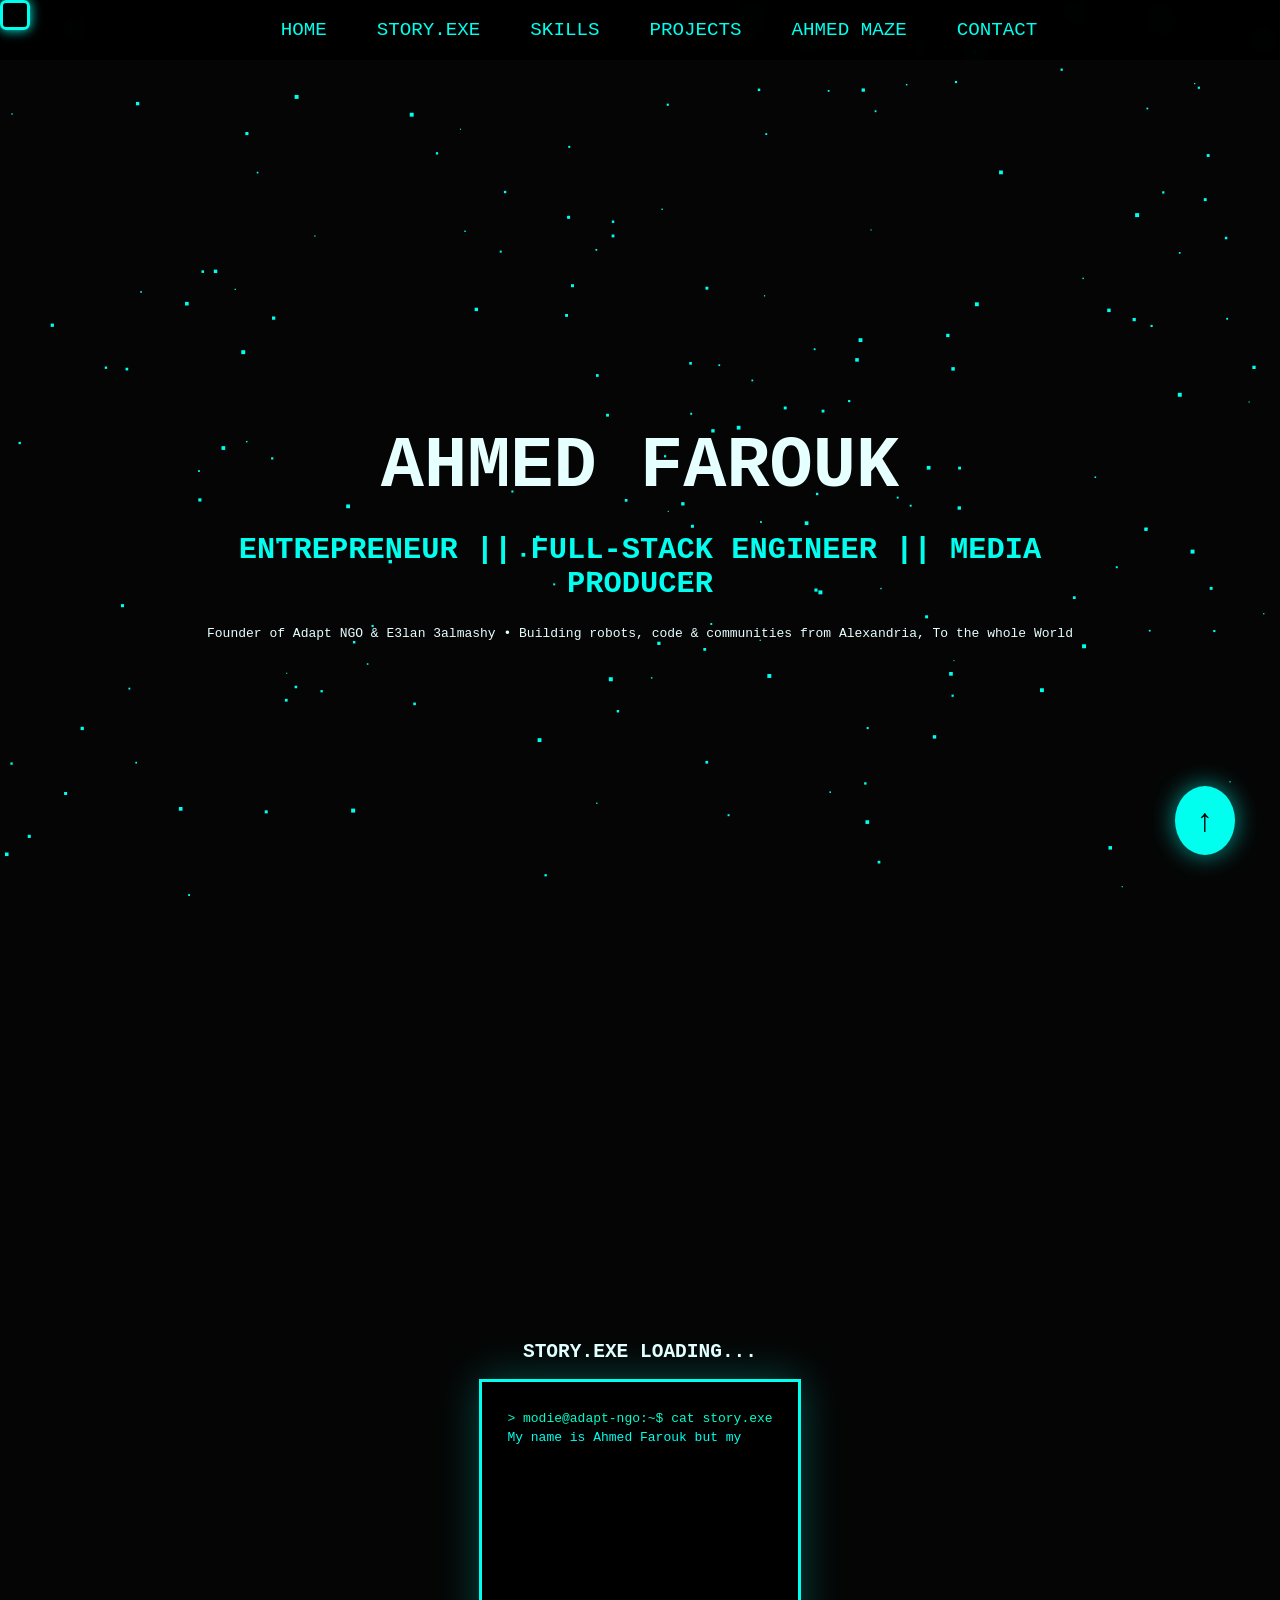
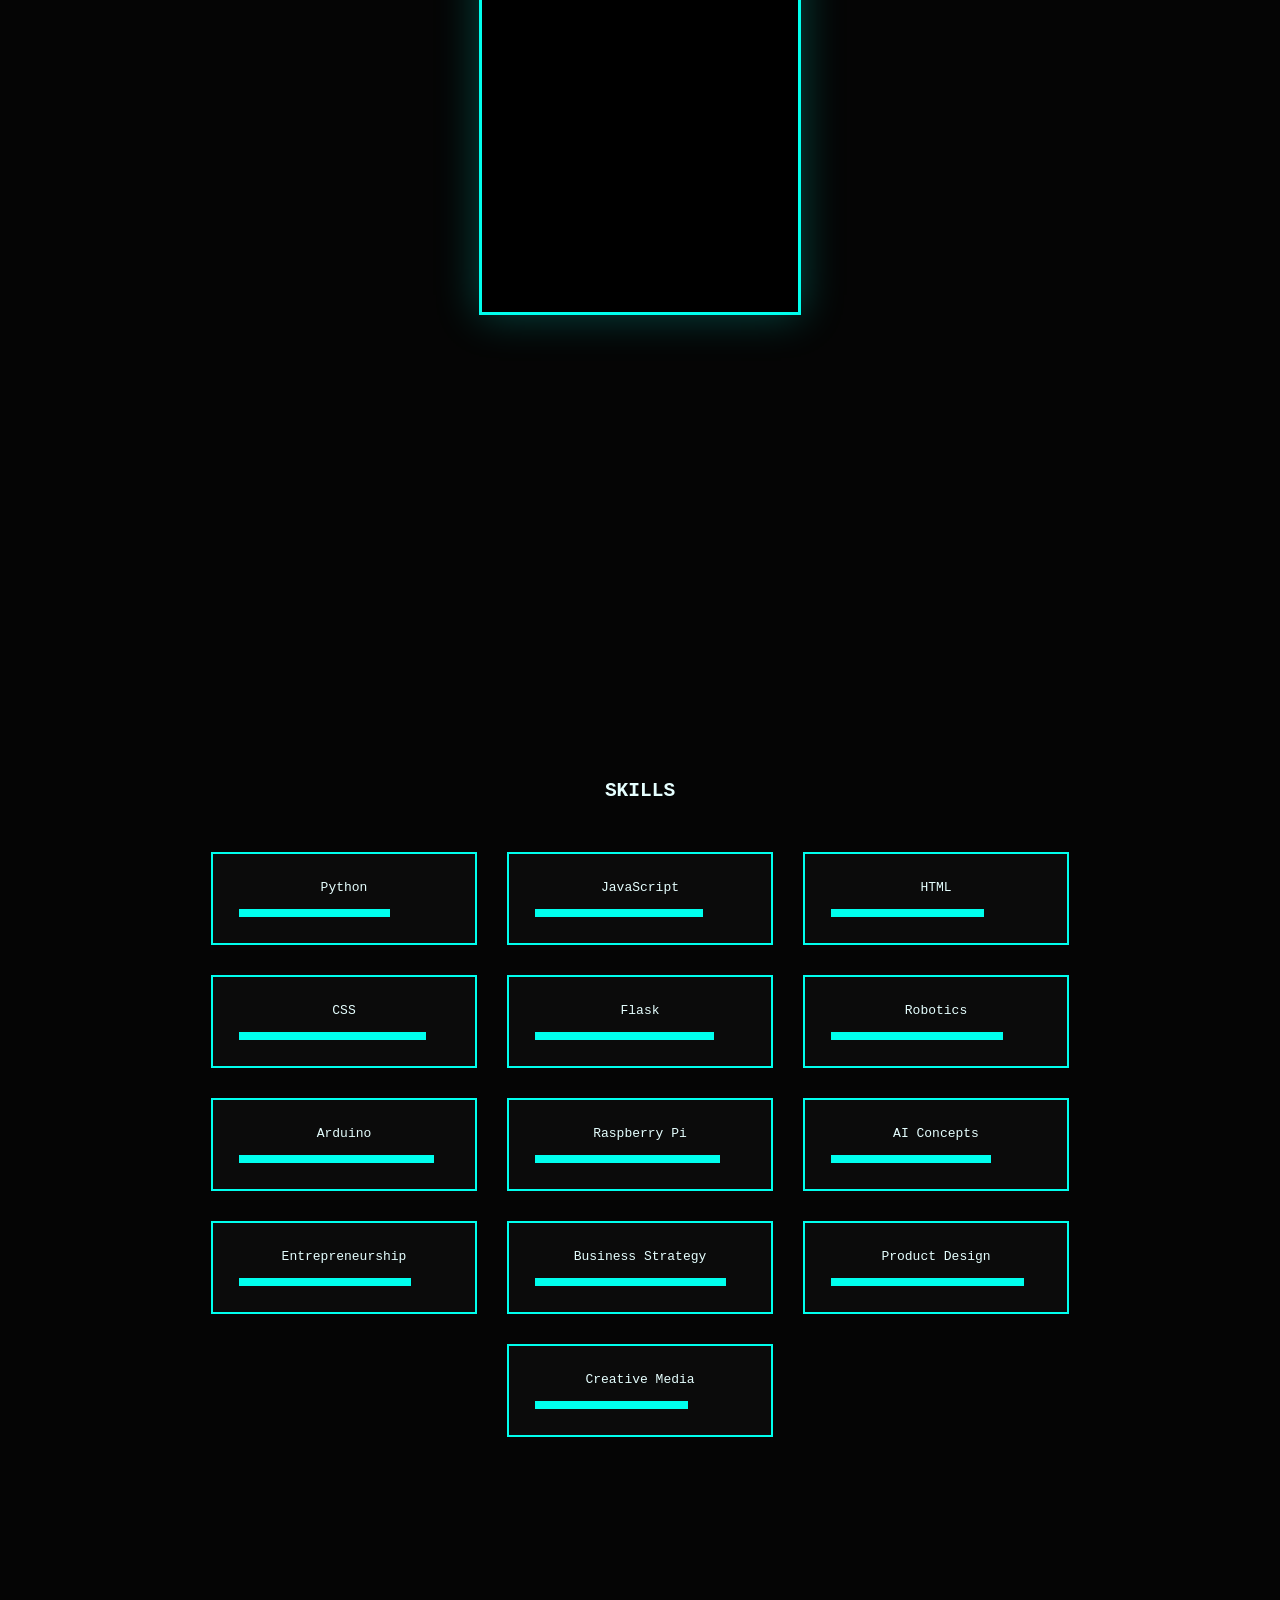
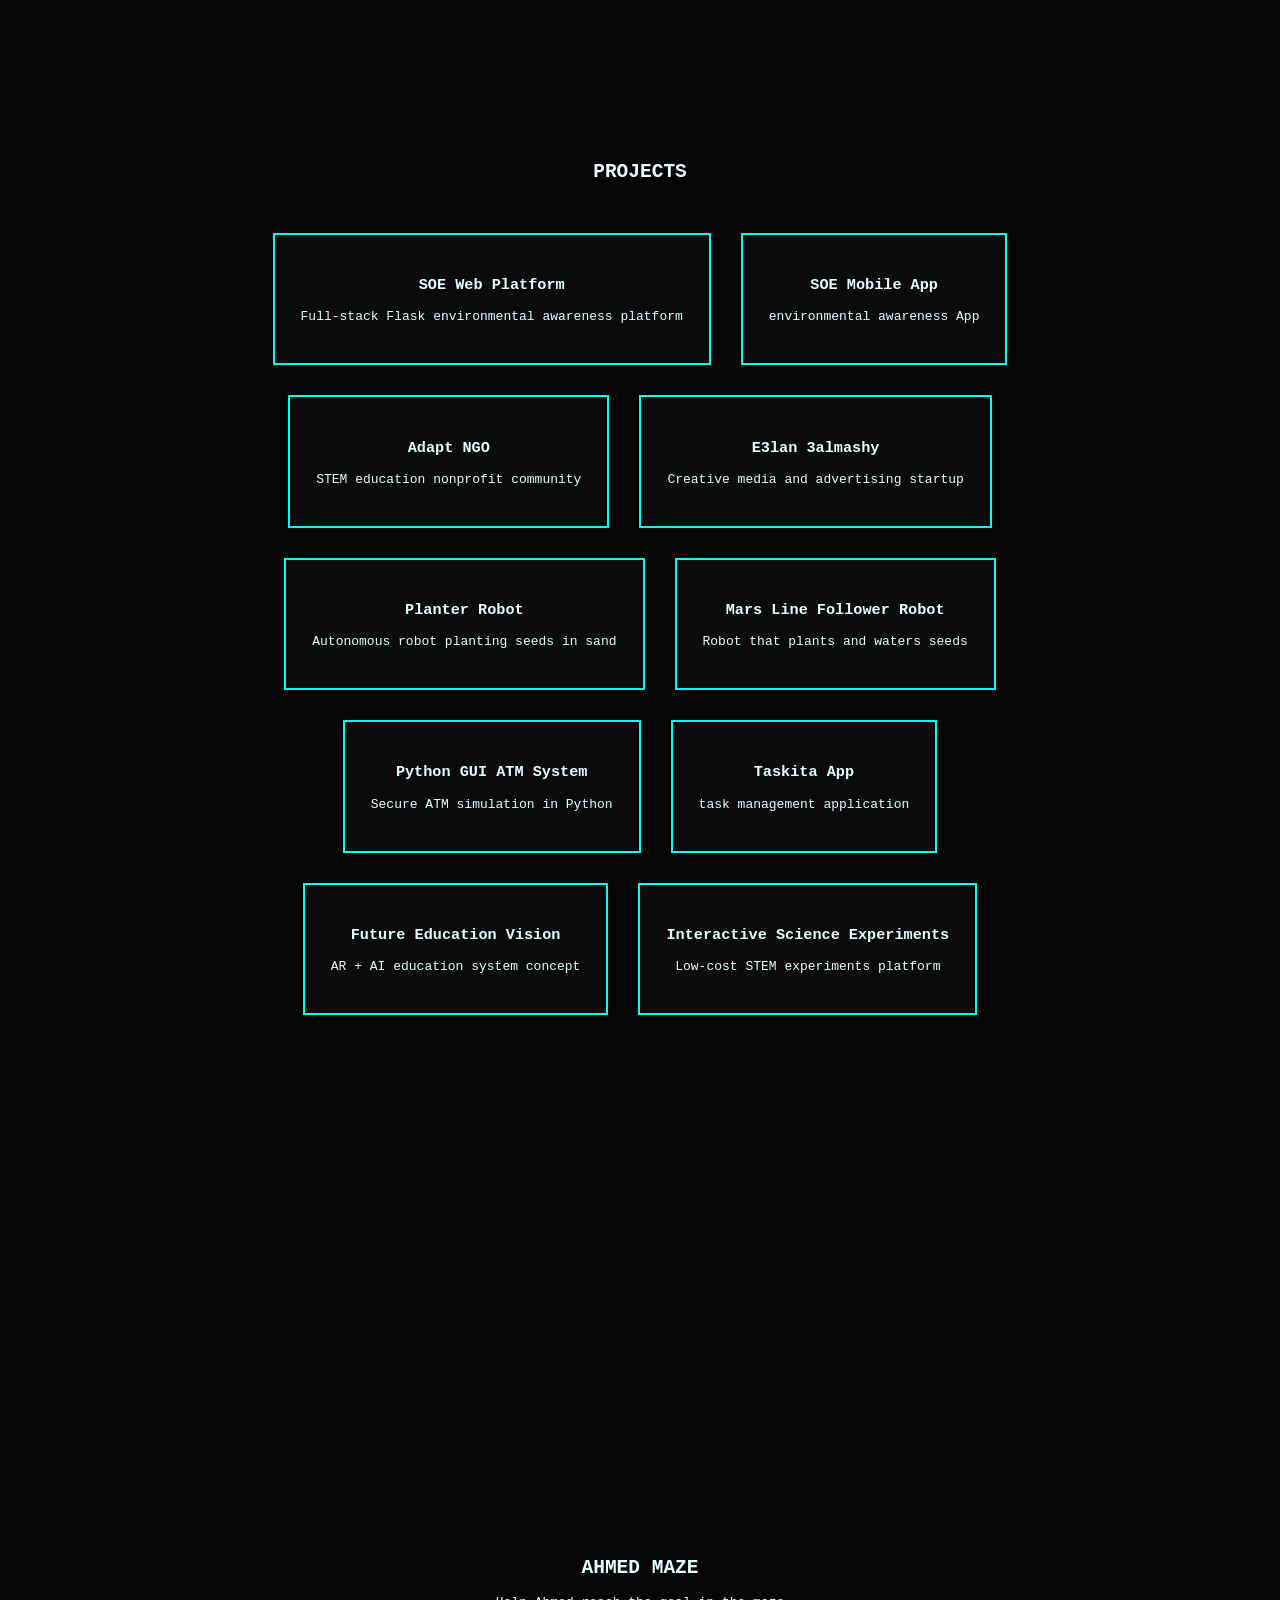
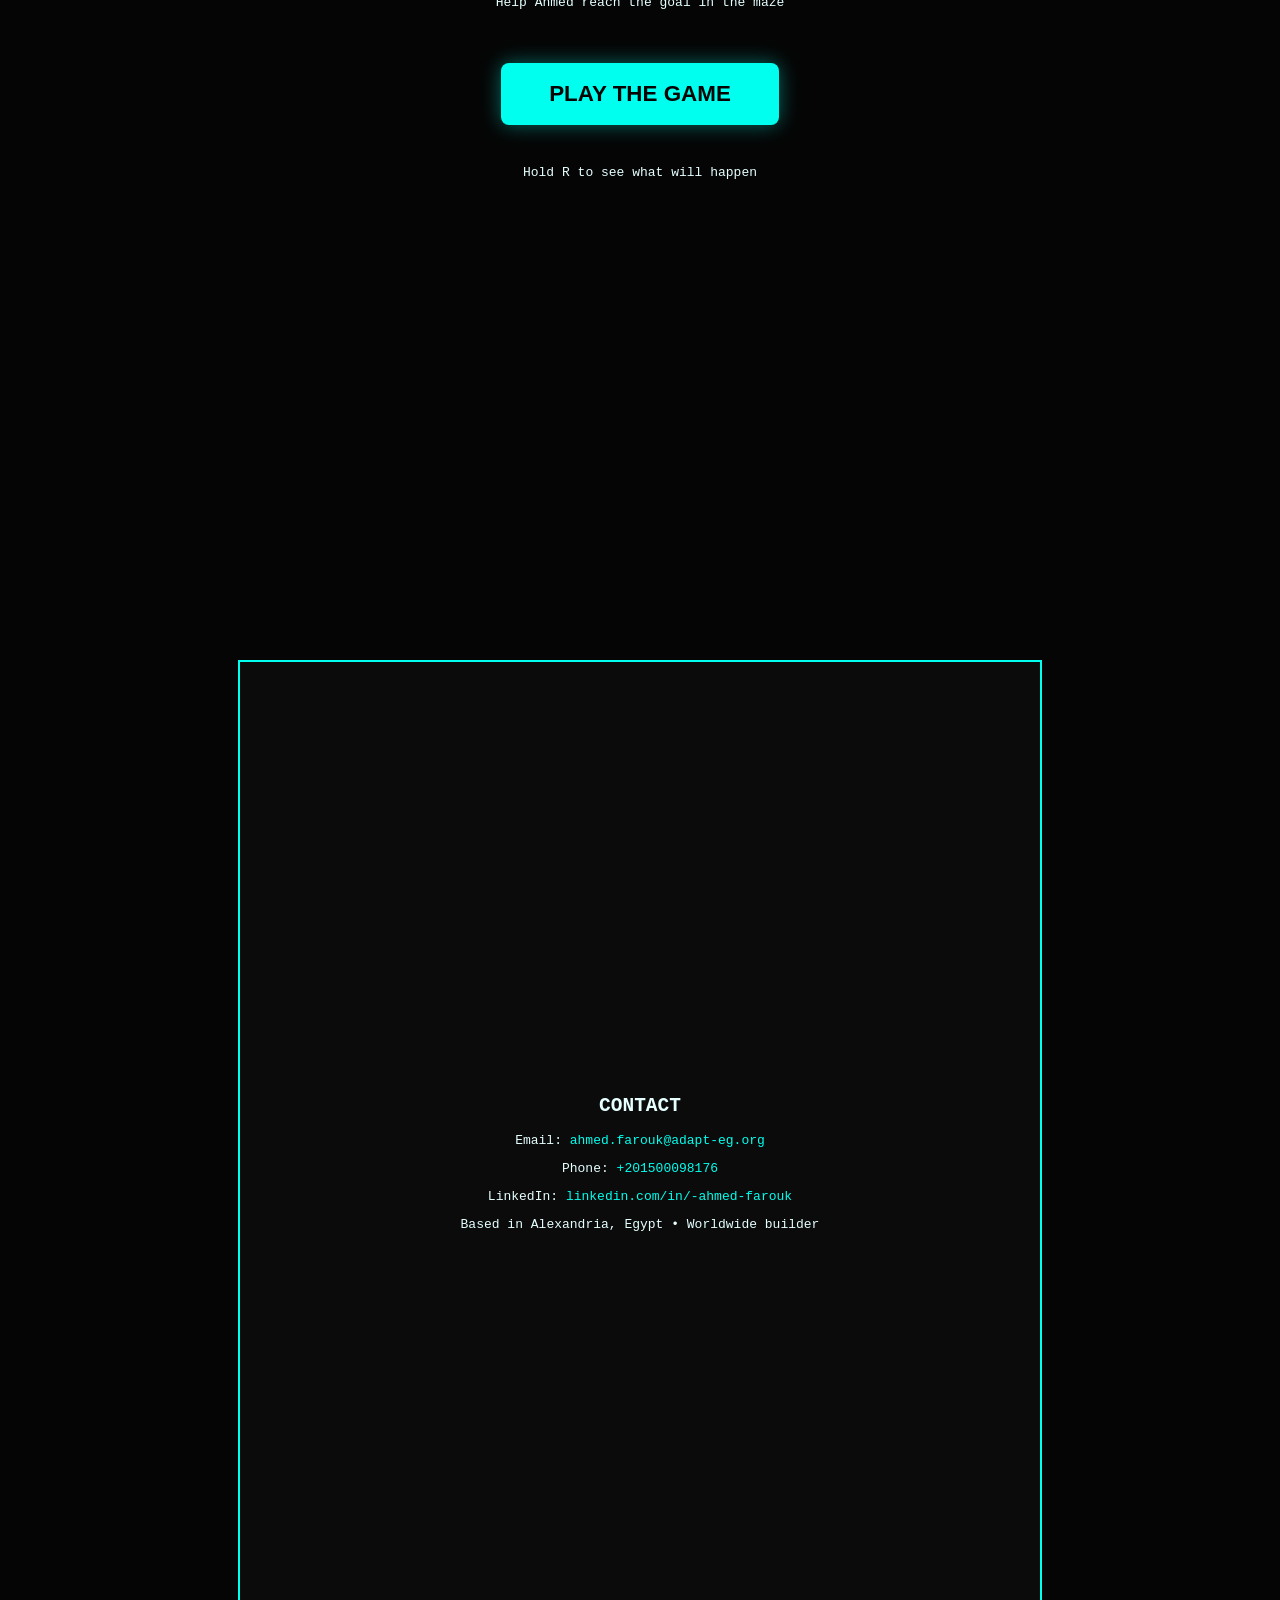
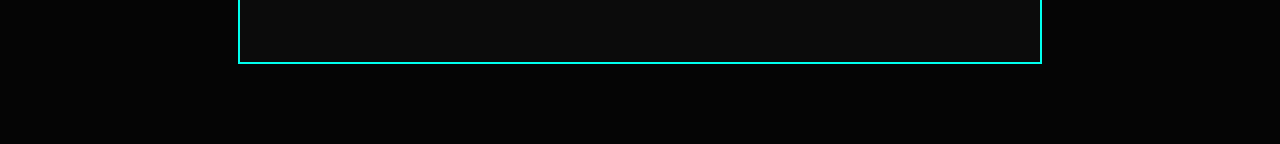
<file: index.html>
<!DOCTYPE html>
<html lang="en">
<head>
<meta charset="UTF-8">
<meta name="viewport" content="width=device-width, initial-scale=1.0">
<title>Ahmed Farouk</title>
<link rel="stylesheet" href="style.css">
</head>
  
<body>

<canvas id="bgCanvas"></canvas>
<div class="cursor" id="cursorBot"></div>
<div id="pr"></div>
<nav>
<a href="#hero">HOME</a>
<a href="#story">STORY.EXE</a>
<a href="#skills">SKILLS</a>
<a href="#projects">PROJECTS</a>
<a href="#game">AHMED MAZE</a>
<a href="#cont">CONTACT</a>
</nav>
<section id="hero" class="hero">
<div>
<h1 id="heroTitle">AHMED FAROUK</h1>
<h2>ENTREPRENEUR || FULL‑STACK ENGINEER || MEDIA PRODUCER</h2>
  
<p>Founder of Adapt NGO & E3lan 3almashy • Building robots, code & communities from Alexandria, To the whole World</p>
</div>
</section>
<section id="story">
<div>
<h2>STORY.EXE LOADING...</h2>
<div id="term">
<div class="terml prompt">> modie@adapt-ngo:~$ cat story.exe</div>
  
<div id="terminalContent"></div>
</div>
</div>
</section>
<section id="skills">
<div>
<h2>SKILLS</h2>
<div class="skills">
<div class="skill">Python<div class="b" data-v="72"></div></div>
<div class="skill">JavaScript<div class="b" data-v="80"></div></div>
  
<div class="skill">HTML<div class="b" data-v="73"></div></div>
<div class="skill">CSS<div class="b" data-v="89"></div></div>
<div class="skill">Flask<div class="b" data-v="85"></div></div>
<div class="skill">Robotics<div class="b" data-v="82"></div></div>
<div class="skill">Arduino<div class="b" data-v="93"></div></div>
<div class="skill">Raspberry Pi<div class="b" data-v="88"></div></div>
  
<div class="skill">AI Concepts<div class="b" data-v="76"></div></div>
<div class="skill">Entrepreneurship<div class="b" data-v="82"></div></div>
<div class="skill">Business Strategy<div class="b" data-v="91"></div></div>
<div class="skill">Product Design<div class="b" data-v="92"></div></div>
<div class="skill">Creative Media<div class="b" data-v="73"></div></div>
  
</div>
</div>
</section>
<section id="projects">
<div>
<h2>PROJECTS</h2>
<div class="projects">
<div class="crd"><h3>SOE Web Platform</h3><p>Full-stack Flask environmental awareness platform</p></div>
<div class="crd"><h3>SOE Mobile App</h3><p>environmental awareness App </p></div>
<div class="crd"><h3>Adapt NGO</h3><p>STEM education nonprofit community</p></div>
<div class="crd"><h3>E3lan 3almashy</h3><p>Creative media and advertising startup</p></div>
<div class="crd"><h3>Planter Robot</h3><p>Autonomous robot planting seeds in sand</p></div>
<div class="crd"><h3>Mars Line Follower Robot</h3><p>Robot that plants and waters seeds</p></div>
<div class="crd"><h3>Python GUI ATM System</h3><p>Secure ATM simulation in Python</p></div>
  
<div class="crd"><h3>Taskita App</h3><p>task management application</p></div>
<div class="crd"><h3>Future Education Vision</h3><p>AR + AI education system concept</p></div>
<div class="crd"><h3>Interactive Science Experiments</h3><p>Low-cost STEM experiments platform</p></div>
</div>
</div>
</section>
<section id="game">
<div>
<h2>AHMED MAZE</h2>
<p>Help Ahmed reach the goal in the maze</p>
<button id="btn">PLAY THE GAME</button>
<div id="gameNote">Hold R to see what will happen</div>
</div>
</section>
<section id="cont">
<div>
<h2>CONTACT</h2>
<div class="contl">
<p>Email: <a href="mailto:ahmed.farouk@adapt-eg.org">ahmed.farouk@adapt-eg.org</a></p>
<p>Phone: <a href="tel:+201500098176">+201500098176</a></p>
<p>LinkedIn: <a href="https://www.linkedin.com/in/-ahmed-farouk/" target="_blank">linkedin.com/in/-ahmed-farouk</a></p>
</div>
<p>Based in Alexandria, Egypt • Worldwide builder</p>
</div>
</section>
<button class="back" onclick="window.scrollTo({top:0,behavior:'smooth'})">↑</button>

<script src="script.js"></script>
</body>
</html>
</file>
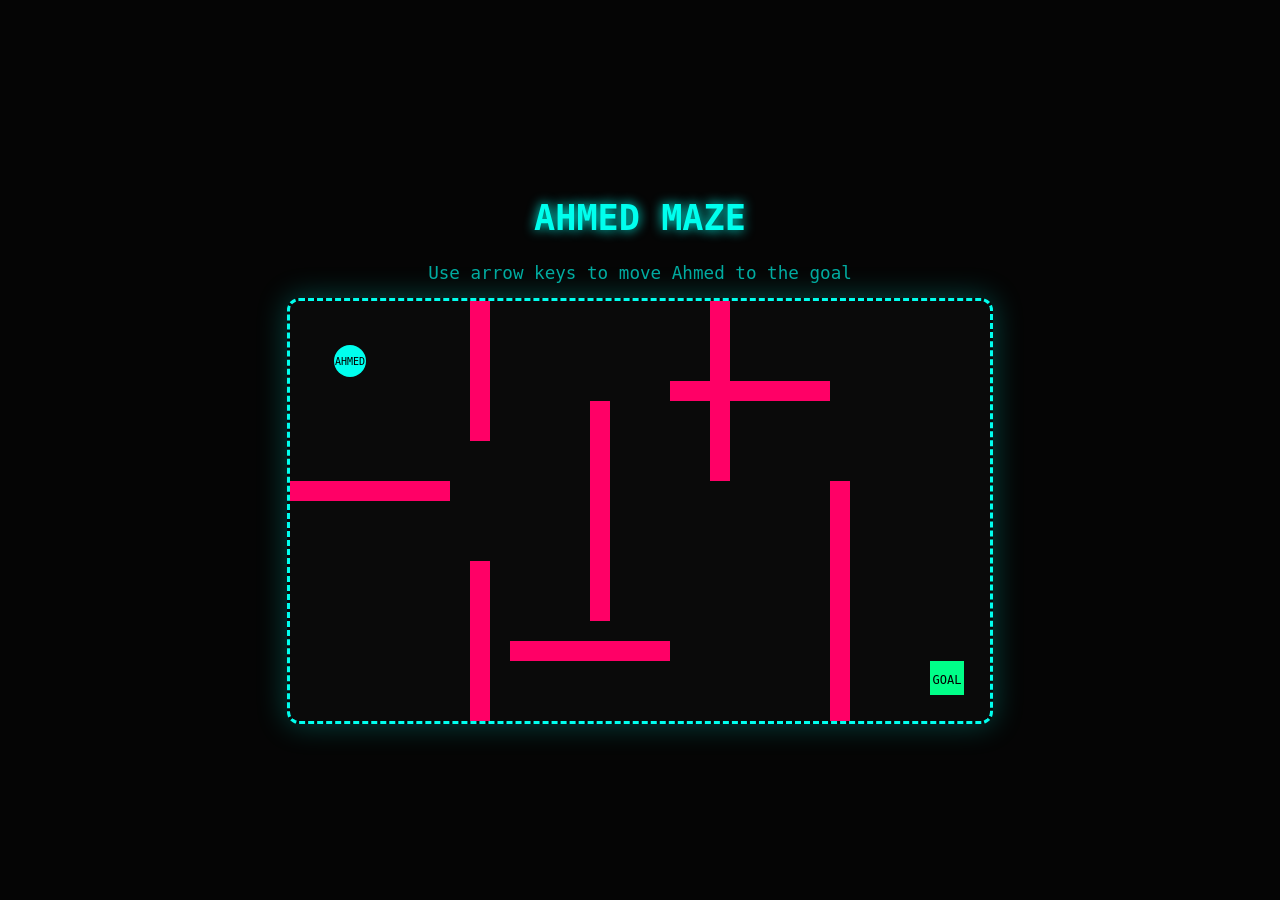
<file: maze.html>
<!DOCTYPE html>
<html lang="en">
<head>
<meta charset="UTF-8">
<title>AHMED MAZE</title>
<style>
body {
  margin:0;
  background:#050505;
  
  overflow:hidden;
  font-family:monospace;
  color:#e6ffff;
  height:100vh;
  display:flex;
  flex-direction:column;
  align-items:center;
  justify-content:center
}
h1 {
  margin:20px 0 10px;
  font-size:2.2rem;
  color:#00ffee;
  text-shadow:0 0 12px #00ffee}
canvas {
  border:3px dashed #00ffee;
  background:#0a0a0a;
  border-radius:12px;
  box-shadow:0 0 30px #00ffee44
}

p {
  margin:15px 0;
  font-size:1.1rem;
  
  color:#00ffeeaa
}
</style>
  
</head>

<body>
<h1>AHMED MAZE</h1>
<p>Use arrow keys to move Ahmed to the goal</p>
<canvas id="mazeCanvas" width="700" height="420"></canvas>
<script>
const canvas = document.getElementById('mazeCanvas')
const ctx = canvas.getContext('2d')

let playerX = 60
let playerY = 60
let goalX = 640
let goalY = 360
const walls = [
  {x:180,y:0,w:20,h:140},
  {x:180,y:260,w:20,h:160},
  {x:300,y:100,w:20,h:220},
  {x:420,y:0,w:20,h:180},
  {x:540,y:180,w:20,h:240},
  {x:0,y:180,w:160,h:20},
  {x:220,y:340,w:160,h:20},
  {x:380,y:80,w:160,h:20},
]

function drawMaze(){

  
  ctx.clearRect(0,0,canvas.width,canvas.height)
  
  ctx.fillStyle = '#ff0066'
  walls.forEach(w => {
    ctx.fillRect(w.x, w.y, w.w, w.h)
  })
  
  ctx.fillStyle = '#00ffee'
  ctx.beginPath()
  ctx.arc(playerX, playerY, 16, 0, Math.PI*2)
  ctx.fill()
  ctx.fillStyle = '#000'
  ctx.font = '10px monospace'
  ctx.textAlign = 'center'
  ctx.fillText('AHMED', playerX, playerY + 4)
  ctx.fillStyle = '#00ff88'
  ctx.fillRect(goalX, goalY, 34, 34)
  ctx.fillStyle = '#000'
  ctx.font = '12px monospace'
  ctx.fillText('GOAL', goalX + 17, goalY + 23)
}

function checkCollision(newX, newY){
  let size = 16
  for(let w of walls){
    if(
      newX - size < w.x + w.w &&
      newX + size > w.x &&
      newY - size < w.y + w.h &&
      newY + size > w.y
    ){
      return true
    }
  }
  return false
}

document.addEventListener('keydown', e => {
  let step = 12
  let newX = playerX
  let newY = playerY
  
  if(e.key === 'ArrowLeft') newX -= step
  if(e.key === 'ArrowRight') newX += step
  if(e.key === 'ArrowUp') newY -= step
  if(e.key === 'ArrowDown') newY += step
  
  if(!checkCollision(newX, newY)){
    playerX = newX
    playerY = newY
  }
  
  if(playerX < 20) playerX = 20
  if(playerX > canvas.width - 20) playerX = canvas.width - 20
  if(playerY < 20) playerY = 20
  if(playerY > canvas.height - 20) playerY = canvas.height - 20
    if(Math.abs(playerX - goalX) < 28 && Math.abs(playerY - goalY) < 28){
    alert("YOU DID IT! Ahmed reached the goal!")
    playerX = 60
    playerY = 60
  }
  drawMaze()
})
drawMaze()
</script>

</body>
</html>
</file>
<file: style.css>
body {
  background:#050505;
  color:#e6ffff;
  font-family:monospace;
  margin:0;
  overflow-x:hidden;
  scroll-behavior:smooth;
  cursor:none}
canvas {
  position:fixed;
  top:0; left:0;
  
  z-index:-1
}

.cursor {
  position:fixed;
  width:24px; height:24px;
  border:3px solid #00ffee;
  border-radius:6px;
  pointer-events:none;
  z-index:9999;
  mix-blend-mode:difference;
  box-shadow:0 0 12px #00ffee
  
}


  
nav {
  position:fixed;
  top:0; width:100%;
  display:flex; justify-content:center; gap:50px;
  background:rgba(0,0,0,0.85);
  padding:19px;
  z-index:9998;
  backdrop-filter:blur(8px)
}
nav a {
  color:#00ffee;
  text-decoration:none;
  font-size:1.2rem;
  transition:0.2s
}
nav a:hover {
  text-shadow:0 0 10px #00ffee}
section {
  min-height:100vh;
  display:flex;
  align-items:center;
  justify-content:center;
  text-align:center;
  padding:90px 16%
}

.hero h1 {
  font-size:72px;
  margin:0;
  animation:glitch 2s infinite
}
@keyframes glitch {
  0% {text-shadow:2px 0 #00ffee,-2px 0 #ff00ff}
  50% {text-shadow:-2px 0 #00ffee,2px 0 #ff00ff}
}
.hero h2 {color:#00ffee;font-size:1.9rem}
.skills, .projects {
  display:flex;
  flex-wrap:wrap;
  justify-content:center;
  gap:30px;
  margin-top:50px
}
.skill, .crd {
  border:2px solid #00ffee;
  padding:26px;
  background:#0b0b0b;
  min-width:210px;
  transition:all .35s ease
}
.crd:hover {
  transform:scale(1.04) translateY(-12px);
  box-shadow:0 0 30px #00ffee66
}
.b {
  height:8px;
  background:#00ffee;
  width:0;
  margin-top:14px;
  transition:width 1.8s cubic-bezier(0.25,0.1,0.25,1)
}
#term {
  background:#000;
  border:3px solid #00ffee;
  padding:25px;
  font-family:monospace;
  text-align:left;
  max-width:820px;
  margin:0 auto;
  
  color:#00ffee;
  box-shadow:0 0 40px #00ffee44;
  overflow:hidden;
  height:480px;
  position:relative
}
.terml {
  margin:4px 0;
  white-space:pre-wrap
}

.prompt {color:#00ffcc}

  
#btn {
  background:#00ffee;
  color:#050505;
  border:none;
  padding:18px 48px;
  font-size:1.4rem;
  font-weight:bold;
  cursor:pointer;
  margin:40px 0;
  border-radius:8px;
  transition:0.3s;
  box-shadow:0 0 20px #00ffee66
} 
#btn:hover {
  background:#ff00ff;
  color:#fff;
  transform:scale(1.12);
  box-shadow:0 0 40px #ff00ff88
}

#cont {
  background:#0b0b0b;
  border:2px solid #00ffee;
  padding:50px;
  max-width:700px;
  margin:60px auto 80px auto
}
.contl a {
  color:#00ffee;
  text-decoration:none
}
.back {
  position:fixed;
  
  bottom:45px;
  right:45px;
  background:#00ffee;
  color:#000;
  border:none;
  padding:16px 22px;
  border-radius:50%;
  font-size:32px;
  cursor:pointer;
  
  box-shadow:0 0 25px #00ffee99;
  z-index:9997
}
#pr {
  position:fixed;
  top:0; left:0;
  height:4px;
  background:linear-gradient(to right,#00ffee,#ff00ff);
  z-index:9999;
  width:0%;
  transition:width 0.1s
}
</file>
